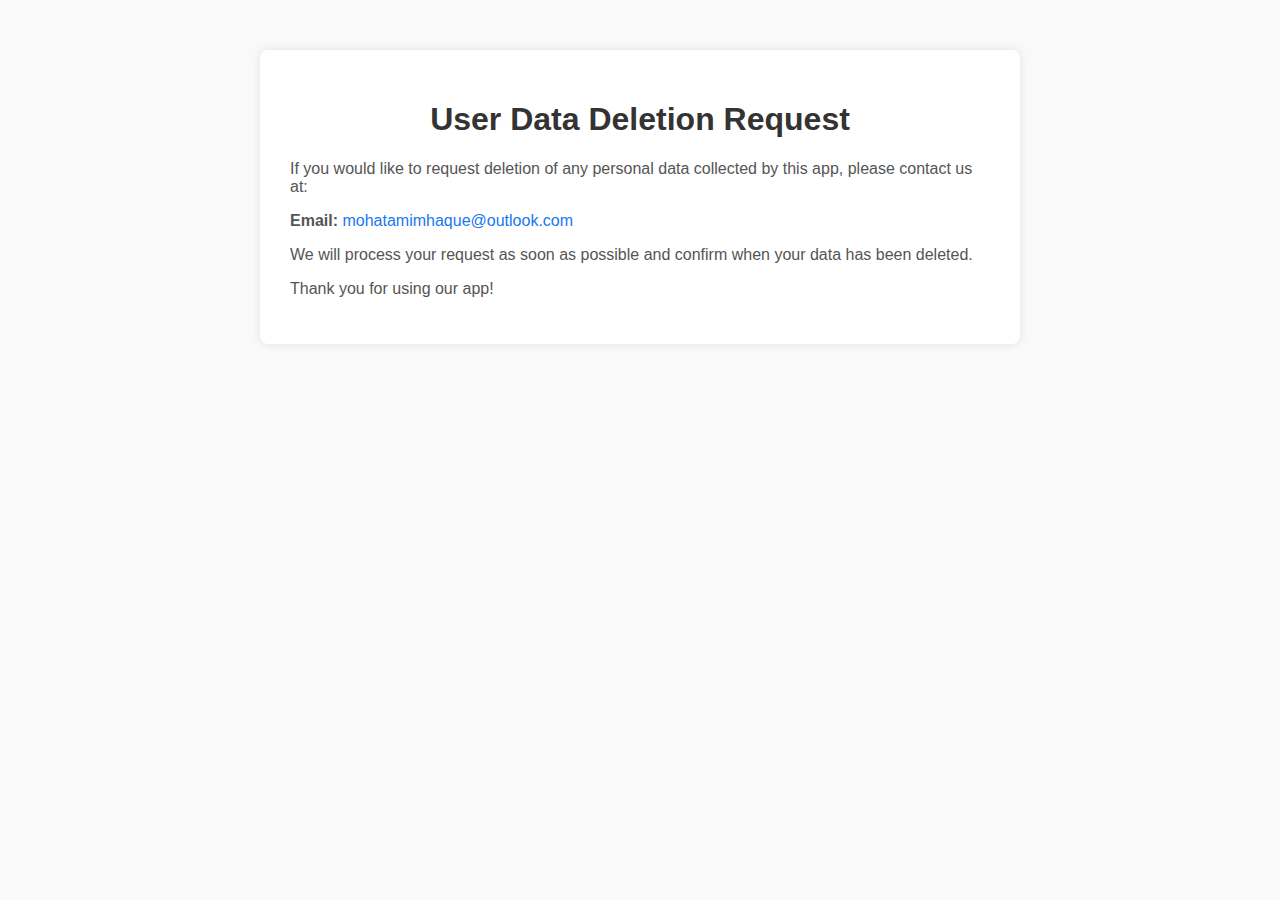
<file: delete-data.html>
<!DOCTYPE html>
<html lang="en">
<head>
    <meta charset="UTF-8">
    <meta name="viewport" content="width=device-width, initial-scale=1.0">
    <title>User Data Deletion Request</title>
    <style>
        body {
            font-family: Arial, sans-serif;
            background-color: #f9f9f9;
            margin: 0;
            padding: 0;
        }
        .container {
            max-width: 700px;
            margin: 50px auto;
            padding: 30px;
            background-color: #fff;
            box-shadow: 0 0 10px rgba(0,0,0,0.1);
            border-radius: 8px;
        }
        h1 {
            color: #333;
            text-align: center;
        }
        p {
            font-size: 16px;
            color: #555;
        }
        a {
            color: #1877f2;
            text-decoration: none;
        }
        a:hover {
            text-decoration: underline;
        }
    </style>
</head>
<body>
    <div class="container">
        <h1>User Data Deletion Request</h1>
        <p>
            If you would like to request deletion of any personal data collected by this app, please contact us at:
        </p>
        <p>
            <strong>Email:</strong> <a href="mailto:mohatamimhaque@outlook.com">mohatamimhaque@outlook.com</a>
        </p>
        <p>
            We will process your request as soon as possible and confirm when your data has been deleted.
        </p>
        <p>
            Thank you for using our app!
        </p>
    </div>
</body>
</html>
</file>
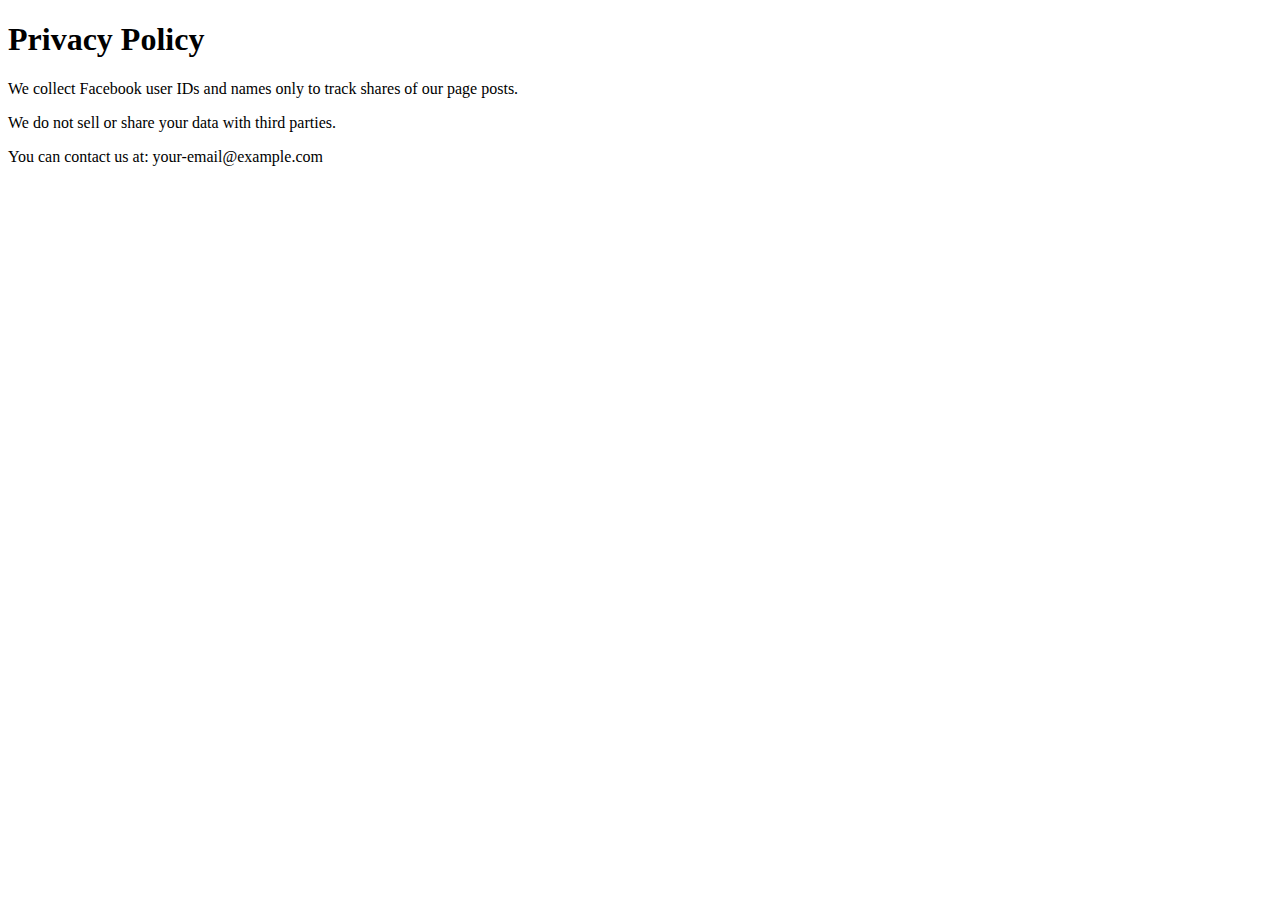
<file: privacy-policy.html>
<!DOCTYPE html>
<html lang="en">
<head>
  <meta charset="UTF-8">
  <meta name="viewport" content="width=device-width, initial-scale=1.0">
  <title>Privacy Policy</title>
</head>
<body>
  <h1>Privacy Policy</h1>
  <p>We collect Facebook user IDs and names only to track shares of our page posts.</p>
  <p>We do not sell or share your data with third parties.</p>
  <p>You can contact us at: your-email@example.com</p>
</body>
</html>
</file>
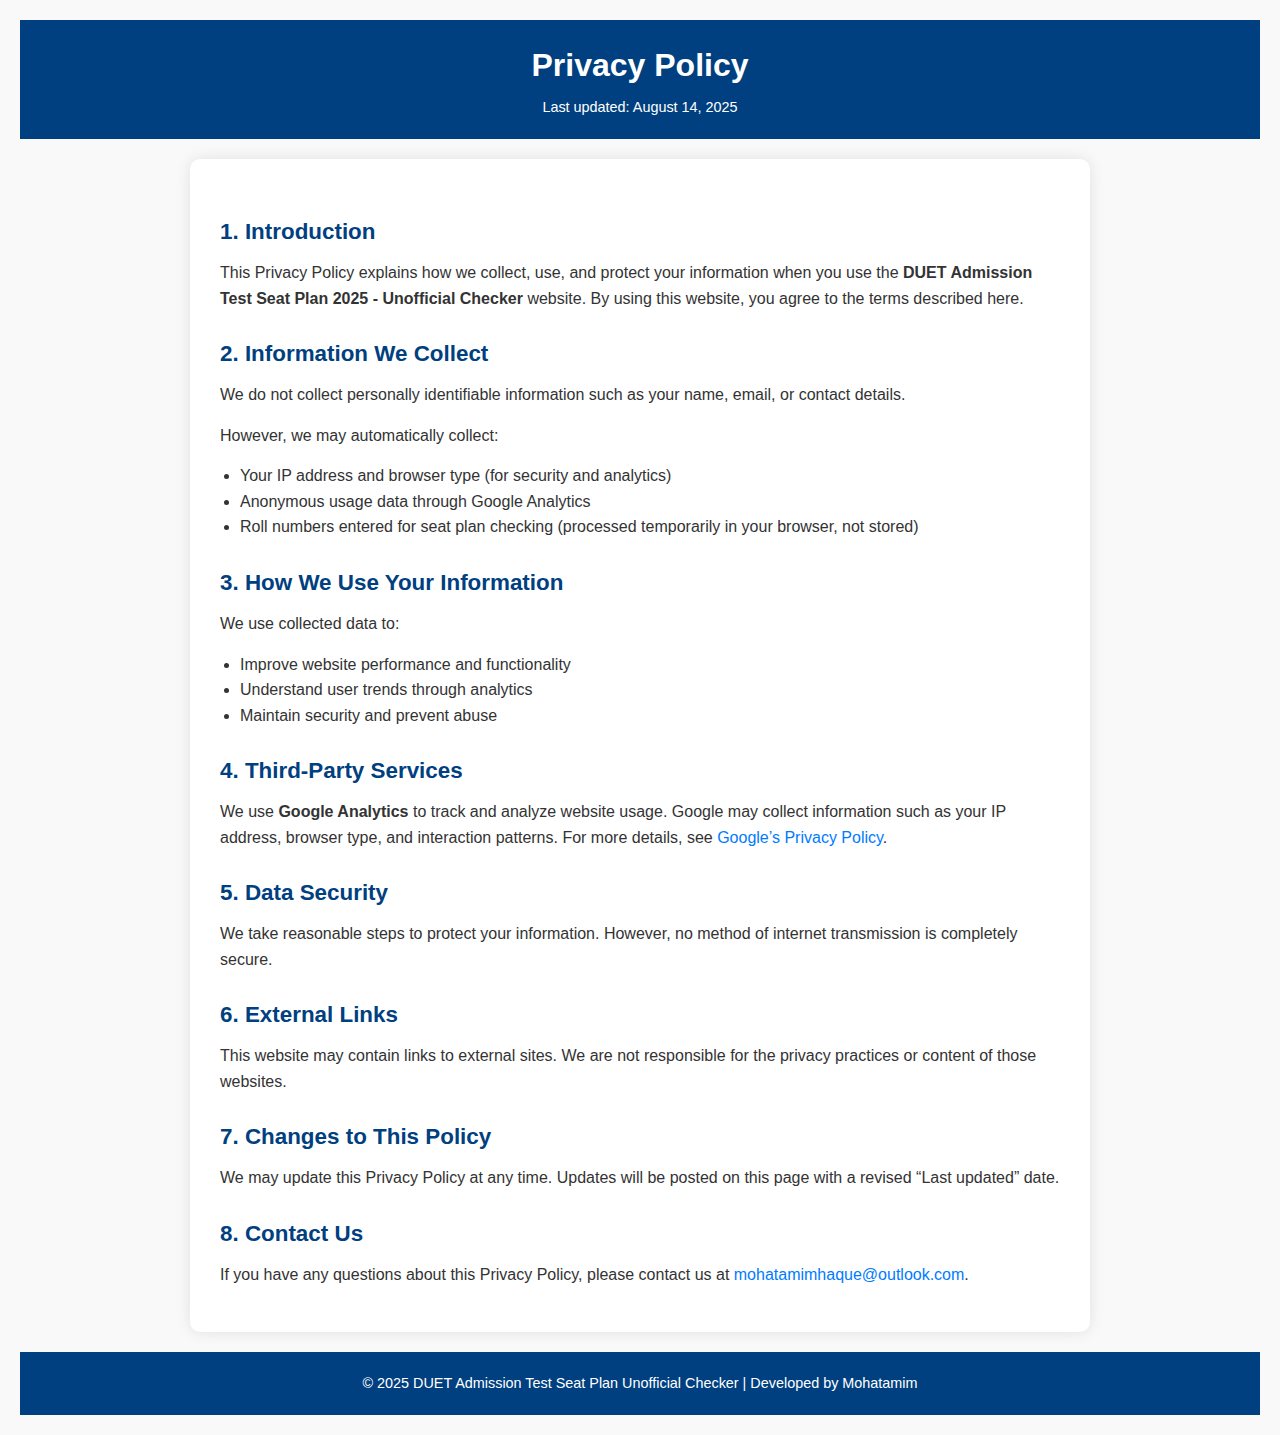
<file: privacy.html>
<!DOCTYPE html>
<html lang="en">
<head>
<meta charset="UTF-8">
<meta name="viewport" content="width=device-width, initial-scale=1.0">
<title>Privacy Policy - DUET Admission Test Seat Plan 2025 Unofficial Checker</title>
<meta name="description" content="Privacy Policy for DUET Admission Test Seat Plan 2025 - Unofficial Checker">
<meta name="author" content="Mohatamim">

<style>
    /* Reset and basic styles */
    * {
        margin: 0;
        padding: 0;
        box-sizing: border-box;
        font-family: 'Segoe UI', Tahoma, Geneva, Verdana, sans-serif;
    }
    body {
        background-color: #f9f9f9;
        color: #333;
        line-height: 1.6;
        padding: 20px;
    }
    a {
        color: #007BFF;
        text-decoration: none;
    }
    a:hover {
        text-decoration: underline;
    }

    header, footer {
        text-align: center;
        padding: 20px 0;
        background-color: #004080;
        color: #fff;
    }
    header h1 {
        font-size: 2em;
        margin-bottom: 5px;
    }
    header p {
        font-size: 0.9em;
    }

    main {
        max-width: 900px;
        margin: 20px auto;
        background-color: #fff;
        padding: 30px;
        border-radius: 10px;
        box-shadow: 0 0 15px rgba(0,0,0,0.1);
    }
    main h2 {
        color: #004080;
        margin-top: 25px;
        margin-bottom: 10px;
        font-size: 1.4em;
    }
    main p, main ul {
        margin-bottom: 15px;
    }
    main ul {
        padding-left: 20px;
    }
    footer p {
        font-size: 0.9em;
    }

    @media (max-width: 600px) {
        body {
            padding: 10px;
        }
        main {
            padding: 20px;
        }
        header h1 {
            font-size: 1.5em;
        }
    }
</style>
</head>
<body>

<header>
    <h1>Privacy Policy</h1>
    <p>Last updated: August 14, 2025</p>
</header>

<main>
    <section>
        <h2>1. Introduction</h2>
        <p>
            This Privacy Policy explains how we collect, use, and protect your information when you use 
            the <strong>DUET Admission Test Seat Plan 2025 - Unofficial Checker</strong> website.  
            By using this website, you agree to the terms described here.
        </p>
    </section>

    <section>
        <h2>2. Information We Collect</h2>
        <p>We do not collect personally identifiable information such as your name, email, or contact details.</p>
        <p>However, we may automatically collect:</p>
        <ul>
            <li>Your IP address and browser type (for security and analytics)</li>
            <li>Anonymous usage data through Google Analytics</li>
            <li>Roll numbers entered for seat plan checking (processed temporarily in your browser, not stored)</li>
        </ul>
    </section>

    <section>
        <h2>3. How We Use Your Information</h2>
        <p>We use collected data to:</p>
        <ul>
            <li>Improve website performance and functionality</li>
            <li>Understand user trends through analytics</li>
            <li>Maintain security and prevent abuse</li>
        </ul>
    </section>

    <section>
        <h2>4. Third-Party Services</h2>
        <p>
            We use <strong>Google Analytics</strong> to track and analyze website usage.  
            Google may collect information such as your IP address, browser type, and interaction patterns.  
            For more details, see <a href="https://policies.google.com/privacy" target="_blank">Google’s Privacy Policy</a>.
        </p>
    </section>

    <section>
        <h2>5. Data Security</h2>
        <p>
            We take reasonable steps to protect your information.  
            However, no method of internet transmission is completely secure.
        </p>
    </section>

    <section>
        <h2>6. External Links</h2>
        <p>
            This website may contain links to external sites.  
            We are not responsible for the privacy practices or content of those websites.
        </p>
    </section>

    <section>
        <h2>7. Changes to This Policy</h2>
        <p>
            We may update this Privacy Policy at any time.  
            Updates will be posted on this page with a revised “Last updated” date.
        </p>
    </section>

    <section>
        <h2>8. Contact Us</h2>
        <p>
            If you have any questions about this Privacy Policy,  
            please contact us at <a href="mailto:mohatamimhaque@outlook.com">mohatamimhaque@outlook.com</a>.
        </p>
    </section>
</main>

<footer>
    <p>© 2025 DUET Admission Test Seat Plan Unofficial Checker | Developed by Mohatamim</p>
</footer>

</body>
</html>
</file>
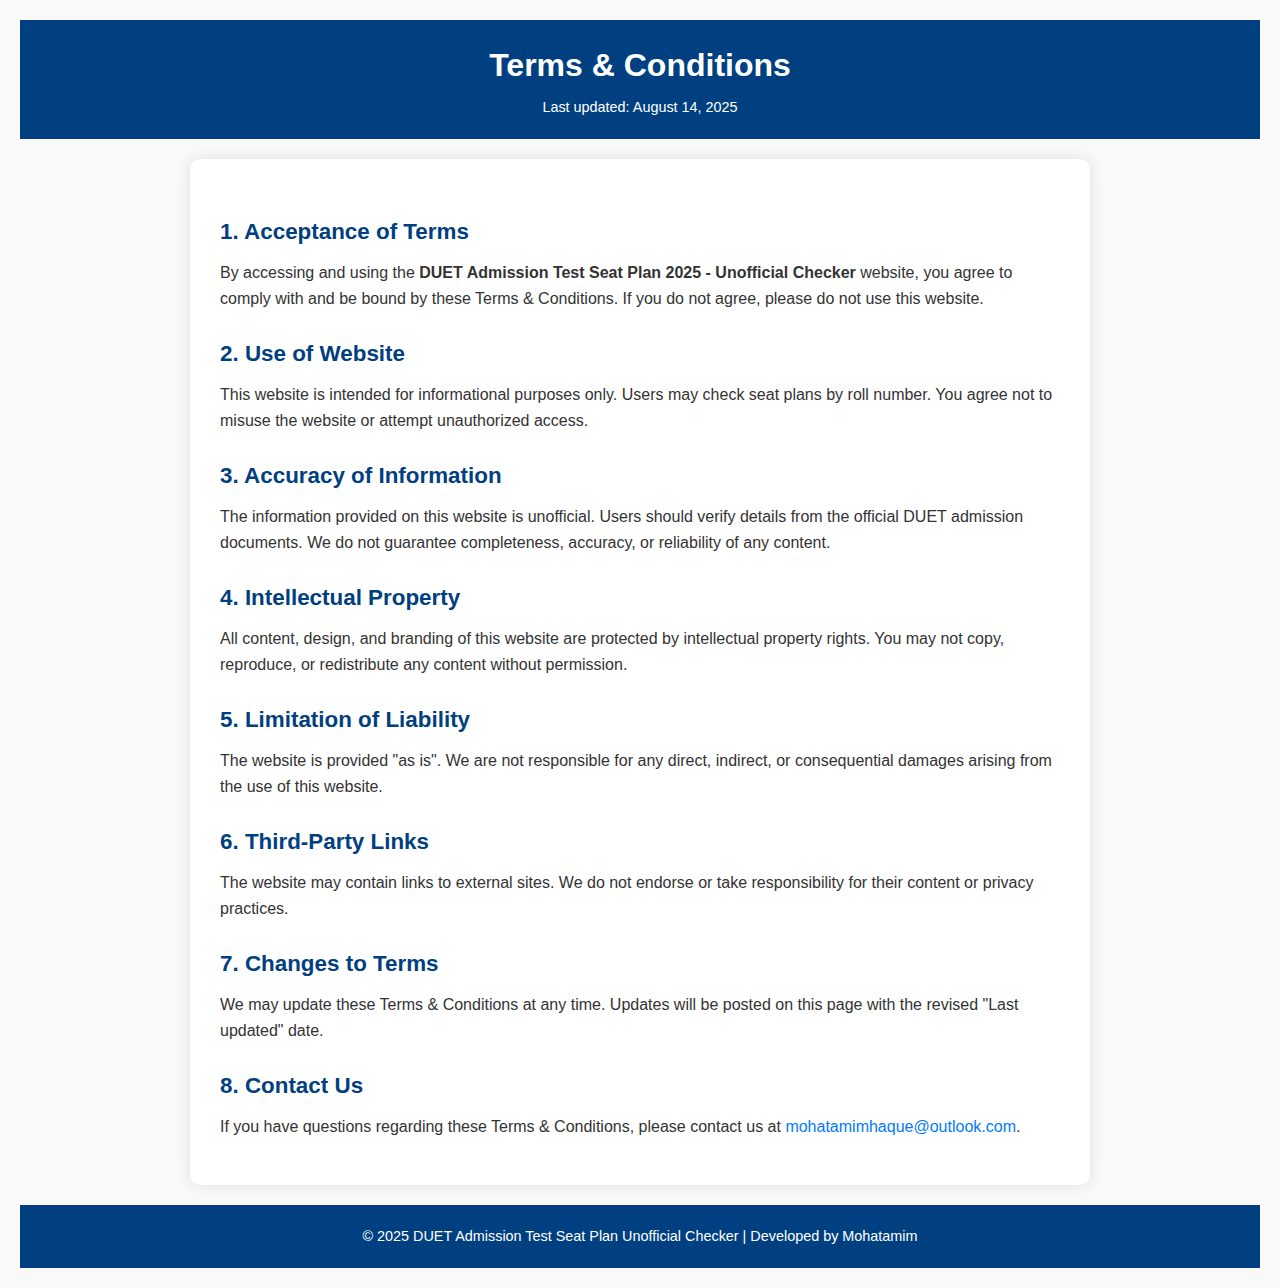
<file: terms.html>
<!DOCTYPE html>
<html lang="en">
<head>
<meta charset="UTF-8">
<meta name="viewport" content="width=device-width, initial-scale=1.0">
<title>Terms & Conditions - DUET Admission Test Seat Plan 2025 Unofficial Checker</title>
<meta name="description" content="Terms & Conditions for DUET Admission Test Seat Plan 2025 - Unofficial Checker">
<meta name="author" content="Mohatamim">

<style>
    /* Reset and basic styles */
    * {
        margin: 0;
        padding: 0;
        box-sizing: border-box;
        font-family: 'Segoe UI', Tahoma, Geneva, Verdana, sans-serif;
    }
    body {
        background-color: #f9f9f9;
        color: #333;
        line-height: 1.6;
        padding: 20px;
    }
    a {
        color: #007BFF;
        text-decoration: none;
    }
    a:hover {
        text-decoration: underline;
    }

    header, footer {
        text-align: center;
        padding: 20px 0;
        background-color: #004080;
        color: #fff;
    }
    header h1 {
        font-size: 2em;
        margin-bottom: 5px;
    }
    header p {
        font-size: 0.9em;
    }

    main {
        max-width: 900px;
        margin: 20px auto;
        background-color: #fff;
        padding: 30px;
        border-radius: 10px;
        box-shadow: 0 0 15px rgba(0,0,0,0.1);
    }
    main h2 {
        color: #004080;
        margin-top: 25px;
        margin-bottom: 10px;
        font-size: 1.4em;
    }
    main p, main ul {
        margin-bottom: 15px;
    }
    main ul {
        padding-left: 20px;
    }
    footer p {
        font-size: 0.9em;
    }

    @media (max-width: 600px) {
        body {
            padding: 10px;
        }
        main {
            padding: 20px;
        }
        header h1 {
            font-size: 1.5em;
        }
    }
</style>
</head>
<body>

<header>
    <h1>Terms & Conditions</h1>
    <p>Last updated: August 14, 2025</p>
</header>

<main>
    <section>
        <h2>1. Acceptance of Terms</h2>
        <p>
            By accessing and using the <strong>DUET Admission Test Seat Plan 2025 - Unofficial Checker</strong> website, 
            you agree to comply with and be bound by these Terms & Conditions. 
            If you do not agree, please do not use this website.
        </p>
    </section>

    <section>
        <h2>2. Use of Website</h2>
        <p>
            This website is intended for informational purposes only. 
            Users may check seat plans by roll number. You agree not to misuse the website or attempt unauthorized access.
        </p>
    </section>

    <section>
        <h2>3. Accuracy of Information</h2>
        <p>
            The information provided on this website is unofficial. 
            Users should verify details from the official DUET admission documents. 
            We do not guarantee completeness, accuracy, or reliability of any content.
        </p>
    </section>

    <section>
        <h2>4. Intellectual Property</h2>
        <p>
            All content, design, and branding of this website are protected by intellectual property rights. 
            You may not copy, reproduce, or redistribute any content without permission.
        </p>
    </section>

    <section>
        <h2>5. Limitation of Liability</h2>
        <p>
            The website is provided "as is". 
            We are not responsible for any direct, indirect, or consequential damages arising from the use of this website.
        </p>
    </section>

    <section>
        <h2>6. Third-Party Links</h2>
        <p>
            The website may contain links to external sites. 
            We do not endorse or take responsibility for their content or privacy practices.
        </p>
    </section>

    <section>
        <h2>7. Changes to Terms</h2>
        <p>
            We may update these Terms & Conditions at any time. 
            Updates will be posted on this page with the revised "Last updated" date.
        </p>
    </section>

    <section>
        <h2>8. Contact Us</h2>
        <p>
            If you have questions regarding these Terms & Conditions, please contact us at 
            <a href="mailto:mohatamimhaque@outlook.com">mohatamimhaque@outlook.com</a>.
        </p>
    </section>
</main>

<footer>
    <p>© 2025 DUET Admission Test Seat Plan Unofficial Checker | Developed by Mohatamim</p>
</footer>

</body>
</html>
</file>
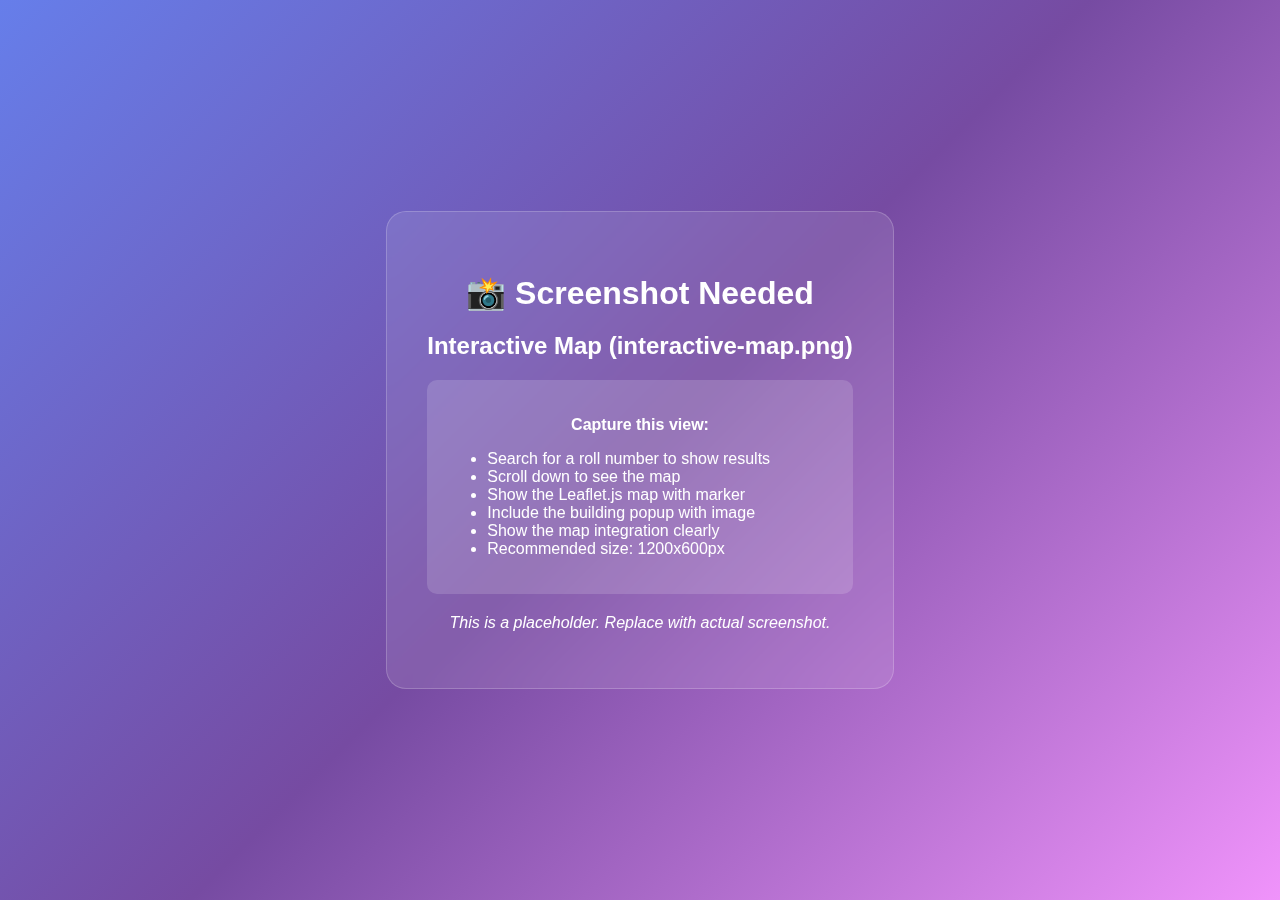
<file: screenshots/interactive-map.html>
<!DOCTYPE html>
<html lang="en">
<head>
    <meta charset="UTF-8">
    <meta name="viewport" content="width=device-width, initial-scale=1.0">
    <title>Screenshot Placeholder - Interactive Map</title>
    <style>
        body {
            font-family: Arial, sans-serif;
            display: flex;
            justify-content: center;
            align-items: center;
            min-height: 100vh;
            margin: 0;
            background: linear-gradient(135deg, #667eea 0%, #764ba2 50%, #f093fb 100%);
            color: white;
        }
        .placeholder {
            text-align: center;
            padding: 40px;
            background: rgba(255, 255, 255, 0.1);
            backdrop-filter: blur(10px);
            border-radius: 20px;
            border: 1px solid rgba(255, 255, 255, 0.2);
        }
        h1 { color: #fff; margin-bottom: 20px; }
        .note { background: rgba(255, 255, 255, 0.15); padding: 20px; border-radius: 10px; margin: 20px 0; }
    </style>
</head>
<body>
    <div class="placeholder">
        <h1>📸 Screenshot Needed</h1>
        <h2>Interactive Map (interactive-map.png)</h2>
        <div class="note">
            <p><strong>Capture this view:</strong></p>
            <ul style="text-align: left;">
                <li>Search for a roll number to show results</li>
                <li>Scroll down to see the map</li>
                <li>Show the Leaflet.js map with marker</li>
                <li>Include the building popup with image</li>
                <li>Show the map integration clearly</li>
                <li>Recommended size: 1200x600px</li>
            </ul>
        </div>
        <p><em>This is a placeholder. Replace with actual screenshot.</em></p>
    </div>
</body>
</html>
</file>
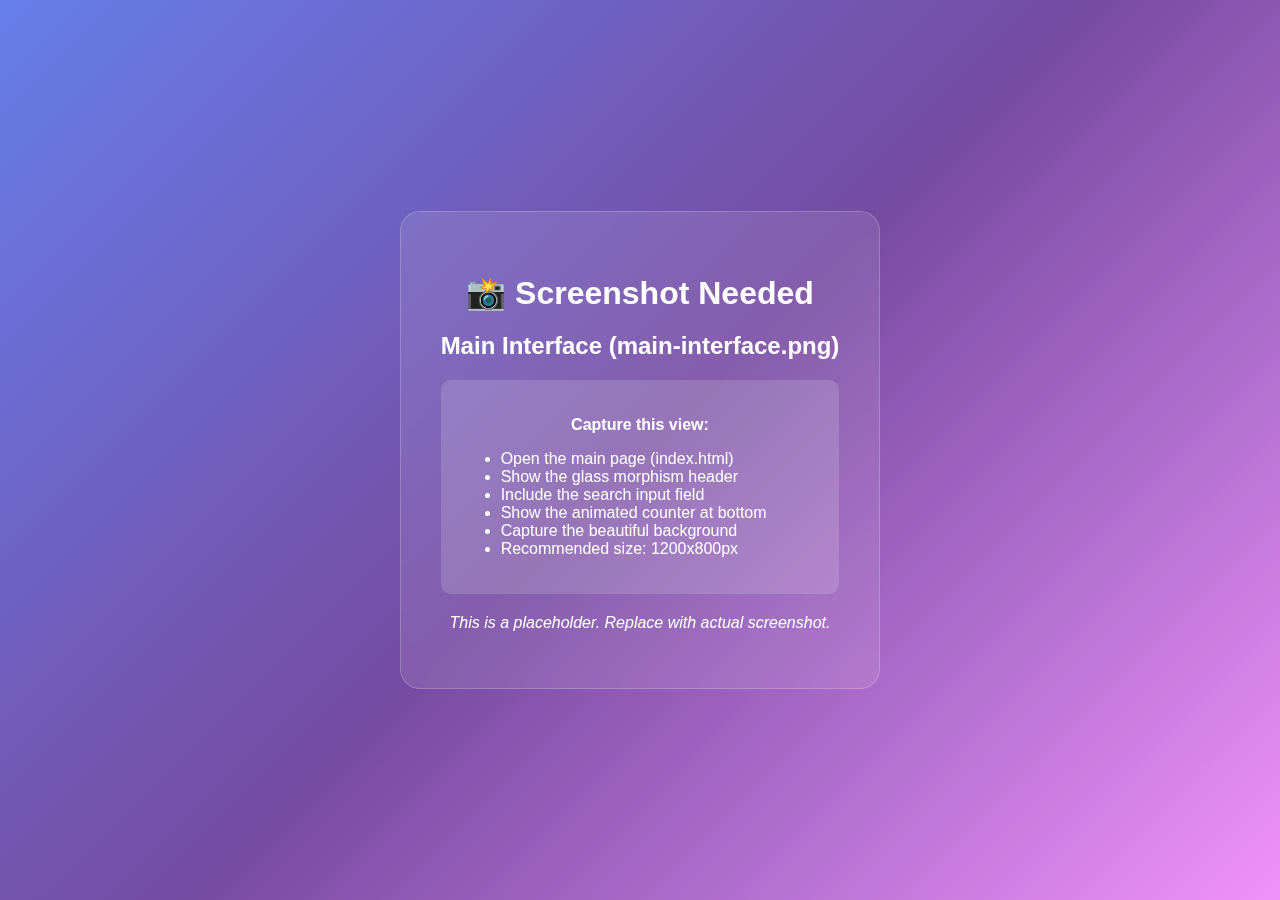
<file: screenshots/main-interface.html>
<!DOCTYPE html>
<html lang="en">
<head>
    <meta charset="UTF-8">
    <meta name="viewport" content="width=device-width, initial-scale=1.0">
    <title>Screenshot Placeholder - Main Interface</title>
    <style>
        body {
            font-family: Arial, sans-serif;
            display: flex;
            justify-content: center;
            align-items: center;
            min-height: 100vh;
            margin: 0;
            background: linear-gradient(135deg, #667eea 0%, #764ba2 50%, #f093fb 100%);
            color: white;
        }
        .placeholder {
            text-align: center;
            padding: 40px;
            background: rgba(255, 255, 255, 0.1);
            backdrop-filter: blur(10px);
            border-radius: 20px;
            border: 1px solid rgba(255, 255, 255, 0.2);
        }
        h1 { color: #fff; margin-bottom: 20px; }
        .note { background: rgba(255, 255, 255, 0.15); padding: 20px; border-radius: 10px; margin: 20px 0; }
    </style>
</head>
<body>
    <div class="placeholder">
        <h1>📸 Screenshot Needed</h1>
        <h2>Main Interface (main-interface.png)</h2>
        <div class="note">
            <p><strong>Capture this view:</strong></p>
            <ul style="text-align: left;">
                <li>Open the main page (index.html)</li>
                <li>Show the glass morphism header</li>
                <li>Include the search input field</li>
                <li>Show the animated counter at bottom</li>
                <li>Capture the beautiful background</li>
                <li>Recommended size: 1200x800px</li>
            </ul>
        </div>
        <p><em>This is a placeholder. Replace with actual screenshot.</em></p>
    </div>
</body>
</html>
</file>
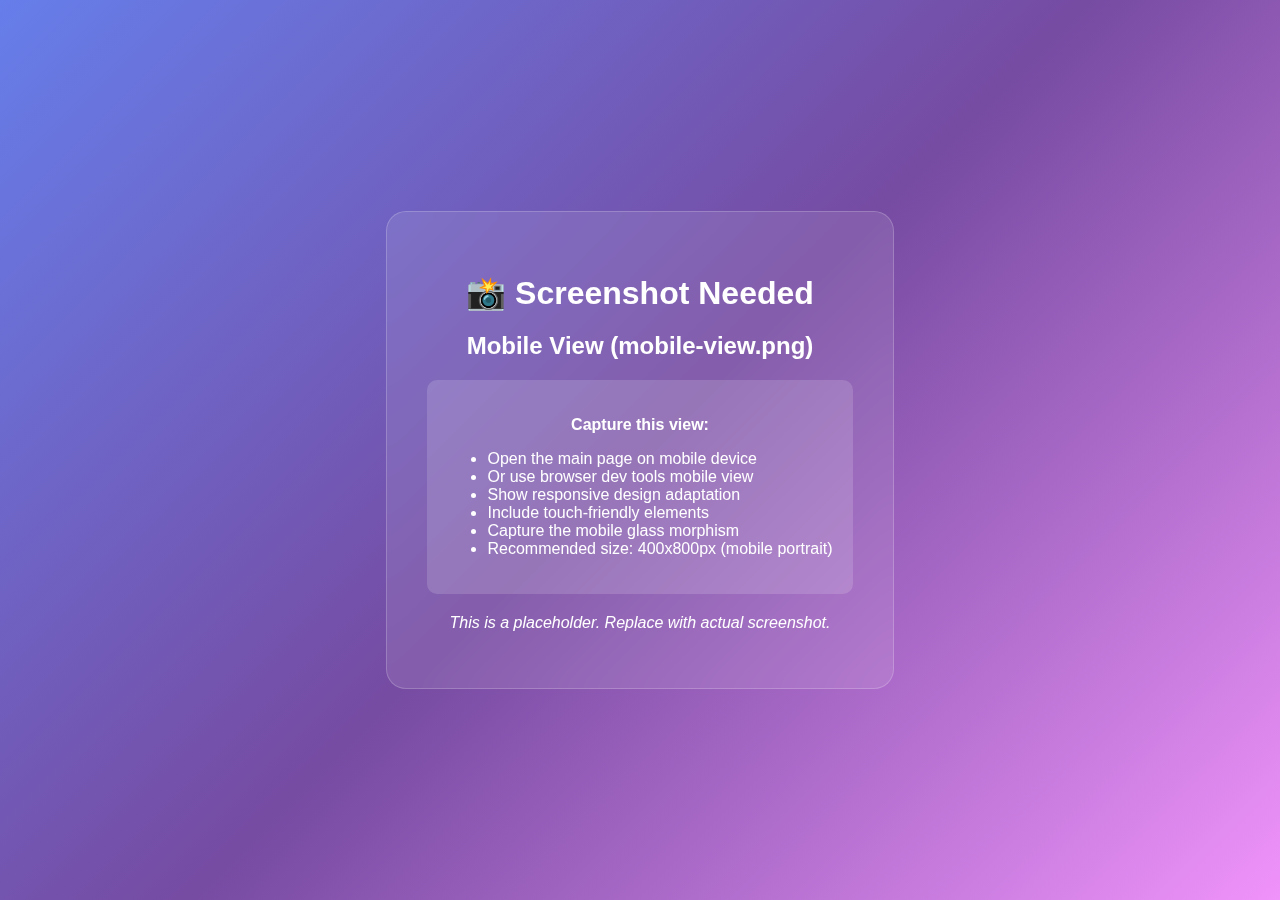
<file: screenshots/mobile-view.html>
<!DOCTYPE html>
<html lang="en">
<head>
    <meta charset="UTF-8">
    <meta name="viewport" content="width=device-width, initial-scale=1.0">
    <title>Screenshot Placeholder - Mobile View</title>
    <style>
        body {
            font-family: Arial, sans-serif;
            display: flex;
            justify-content: center;
            align-items: center;
            min-height: 100vh;
            margin: 0;
            background: linear-gradient(135deg, #667eea 0%, #764ba2 50%, #f093fb 100%);
            color: white;
        }
        .placeholder {
            text-align: center;
            padding: 40px;
            background: rgba(255, 255, 255, 0.1);
            backdrop-filter: blur(10px);
            border-radius: 20px;
            border: 1px solid rgba(255, 255, 255, 0.2);
        }
        h1 { color: #fff; margin-bottom: 20px; }
        .note { background: rgba(255, 255, 255, 0.15); padding: 20px; border-radius: 10px; margin: 20px 0; }
    </style>
</head>
<body>
    <div class="placeholder">
        <h1>📸 Screenshot Needed</h1>
        <h2>Mobile View (mobile-view.png)</h2>
        <div class="note">
            <p><strong>Capture this view:</strong></p>
            <ul style="text-align: left;">
                <li>Open the main page on mobile device</li>
                <li>Or use browser dev tools mobile view</li>
                <li>Show responsive design adaptation</li>
                <li>Include touch-friendly elements</li>
                <li>Capture the mobile glass morphism</li>
                <li>Recommended size: 400x800px (mobile portrait)</li>
            </ul>
        </div>
        <p><em>This is a placeholder. Replace with actual screenshot.</em></p>
    </div>
</body>
</html>
</file>
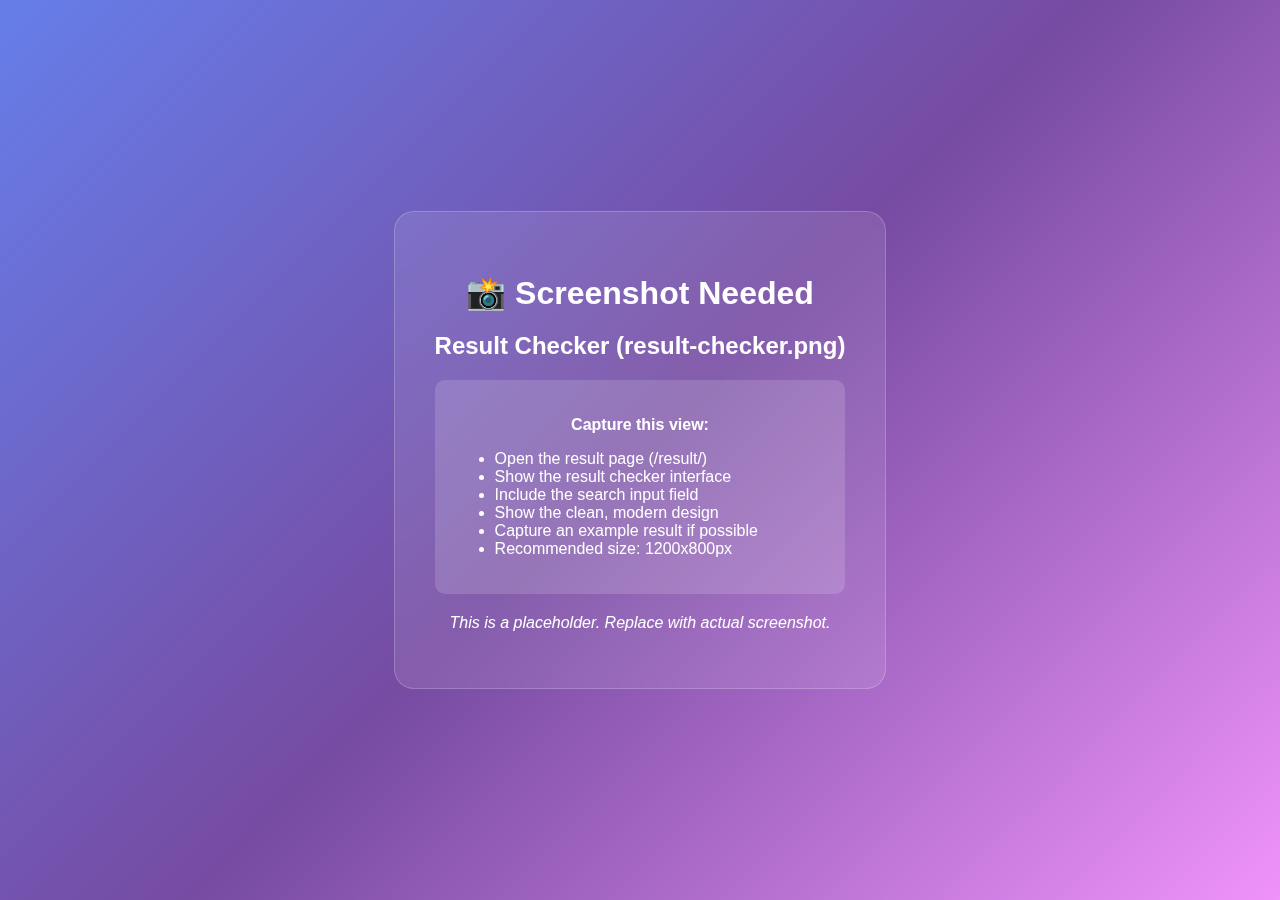
<file: screenshots/result-checker.html>
<!DOCTYPE html>
<html lang="en">
<head>
    <meta charset="UTF-8">
    <meta name="viewport" content="width=device-width, initial-scale=1.0">
    <title>Screenshot Placeholder - Result Checker</title>
    <style>
        body {
            font-family: Arial, sans-serif;
            display: flex;
            justify-content: center;
            align-items: center;
            min-height: 100vh;
            margin: 0;
            background: linear-gradient(135deg, #667eea 0%, #764ba2 50%, #f093fb 100%);
            color: white;
        }
        .placeholder {
            text-align: center;
            padding: 40px;
            background: rgba(255, 255, 255, 0.1);
            backdrop-filter: blur(10px);
            border-radius: 20px;
            border: 1px solid rgba(255, 255, 255, 0.2);
        }
        h1 { color: #fff; margin-bottom: 20px; }
        .note { background: rgba(255, 255, 255, 0.15); padding: 20px; border-radius: 10px; margin: 20px 0; }
    </style>
</head>
<body>
    <div class="placeholder">
        <h1>📸 Screenshot Needed</h1>
        <h2>Result Checker (result-checker.png)</h2>
        <div class="note">
            <p><strong>Capture this view:</strong></p>
            <ul style="text-align: left;">
                <li>Open the result page (/result/)</li>
                <li>Show the result checker interface</li>
                <li>Include the search input field</li>
                <li>Show the clean, modern design</li>
                <li>Capture an example result if possible</li>
                <li>Recommended size: 1200x800px</li>
            </ul>
        </div>
        <p><em>This is a placeholder. Replace with actual screenshot.</em></p>
    </div>
</body>
</html>
</file>
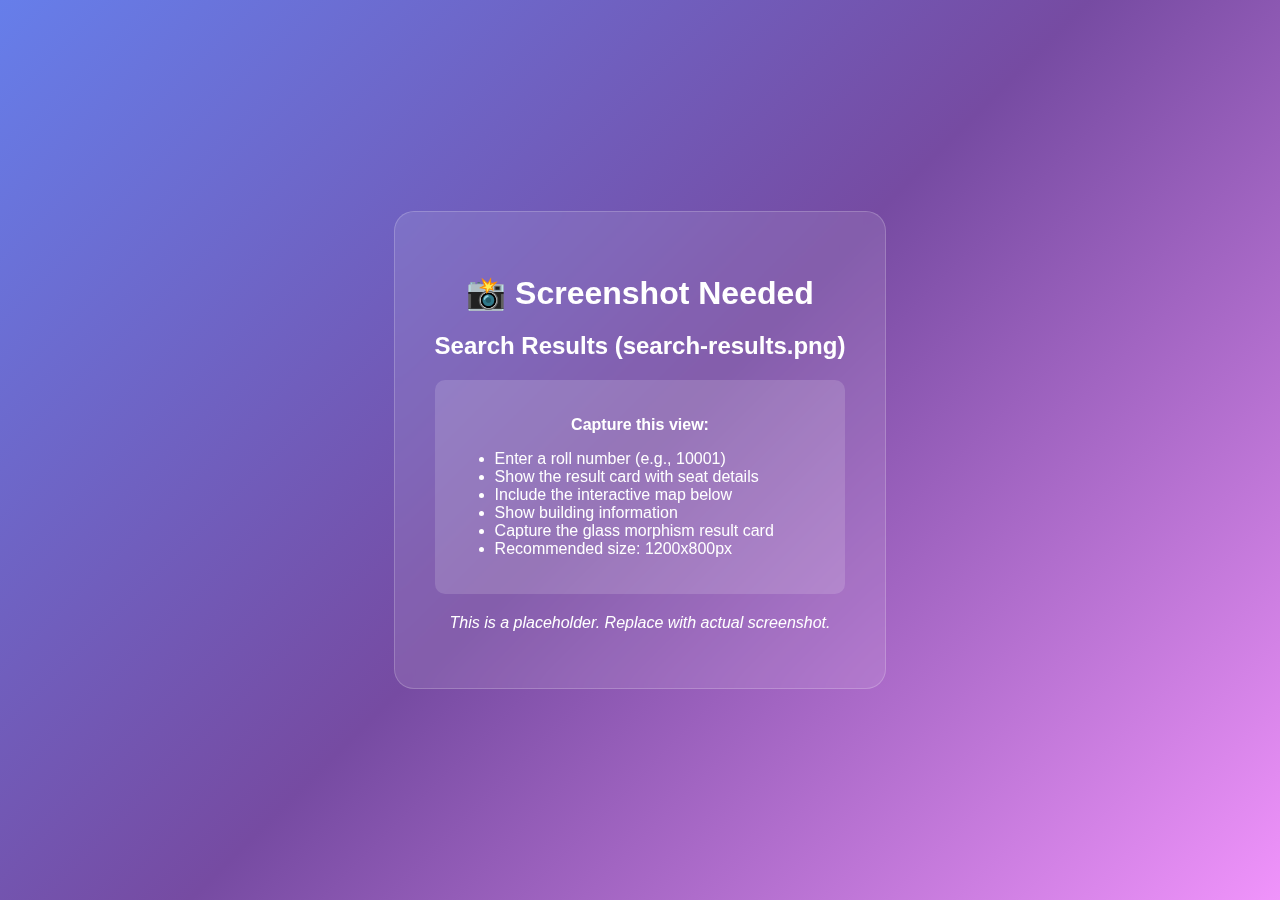
<file: screenshots/search-results.html>
<!DOCTYPE html>
<html lang="en">
<head>
    <meta charset="UTF-8">
    <meta name="viewport" content="width=device-width, initial-scale=1.0">
    <title>Screenshot Placeholder - Search Results</title>
    <style>
        body {
            font-family: Arial, sans-serif;
            display: flex;
            justify-content: center;
            align-items: center;
            min-height: 100vh;
            margin: 0;
            background: linear-gradient(135deg, #667eea 0%, #764ba2 50%, #f093fb 100%);
            color: white;
        }
        .placeholder {
            text-align: center;
            padding: 40px;
            background: rgba(255, 255, 255, 0.1);
            backdrop-filter: blur(10px);
            border-radius: 20px;
            border: 1px solid rgba(255, 255, 255, 0.2);
        }
        h1 { color: #fff; margin-bottom: 20px; }
        .note { background: rgba(255, 255, 255, 0.15); padding: 20px; border-radius: 10px; margin: 20px 0; }
    </style>
</head>
<body>
    <div class="placeholder">
        <h1>📸 Screenshot Needed</h1>
        <h2>Search Results (search-results.png)</h2>
        <div class="note">
            <p><strong>Capture this view:</strong></p>
            <ul style="text-align: left;">
                <li>Enter a roll number (e.g., 10001)</li>
                <li>Show the result card with seat details</li>
                <li>Include the interactive map below</li>
                <li>Show building information</li>
                <li>Capture the glass morphism result card</li>
                <li>Recommended size: 1200x800px</li>
            </ul>
        </div>
        <p><em>This is a placeholder. Replace with actual screenshot.</em></p>
    </div>
</body>
</html>
</file>
